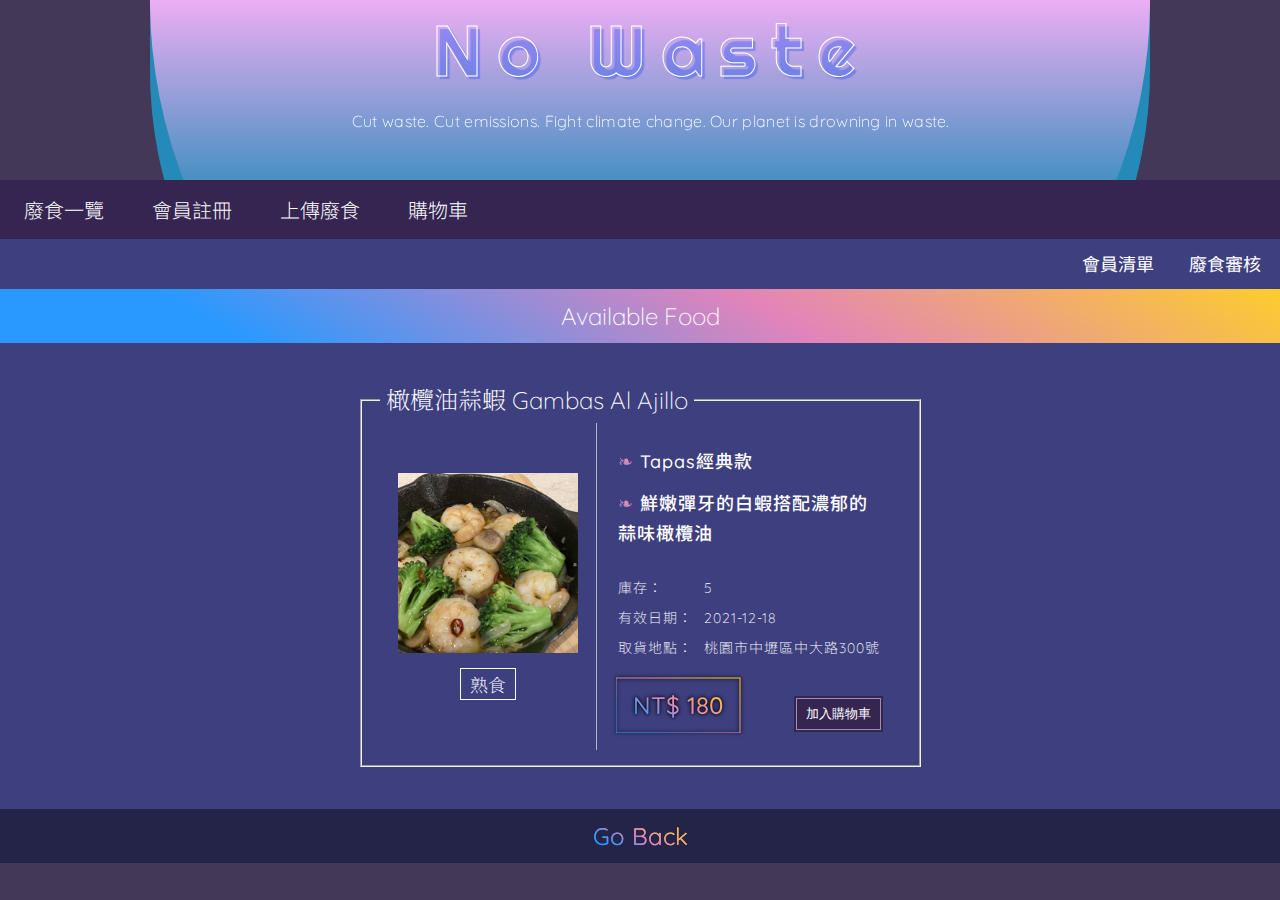
<file: NCU_MIS_SA/index.html>
<!DOCTYPE html>
<html lang="zh">
<head>
    <meta charset="UTF-8">
    <meta http-equiv="X-UA-Compatible" content="IE=edge">
    <meta name="viewport" content="width=device-width, initial-scale=1.0">
    <link rel="preconnect" href="https://fonts.gstatic.com">
    <link rel="stylesheet" href="css/mainStyle.css">
    <link rel="stylesheet" href="css/acceptStyle.css">
    <link href="https://fonts.googleapis.com/css2?family=Noto+Serif+TC:wght@200&family=Noto+Sans+TC:wght@200&family=Big+Shoulders+Display&family=Cormorant+Garamond&family=Roboto+Slab:wght@200;300&family=Righteous&family=Quicksand:wght@300;400;500&display=swap" rel="stylesheet">
    <title>諾威斯特線上訂購平台</title>
</head>
<body>
    <center>
        <div class='wave_bg'>
            <div class='wave -one'></div>
            <div class='wave -two'></div>
            <div class='wave -three'></div>
            <div class='title'>No Waste
                <div class="slogan">
                    Cut waste. Cut emissions. Fight climate change. Our planet is drowning in waste.
                </div></div>
        </div>
        <div class="bar" id="back">
            <ul>
                <li><a href="index.html">廢食一覽</a></li>
                <li><a href="register.html">會員註冊</a></li>
                <li><a href="upload.html">上傳廢食</a></li>
                <li><a href="cart.html">購物車</a></li>
            </ul>
        </div>
        <table cellspacing="0">
            <tr>
                <td id="admin_func">
                    <a href="membership.html">會員清單</a>
                    <a href="accept.html">廢食審核</a>
                </td>
            </tr>
            <tr>
                <td colspan="4" id="Confirm">Available Food</td>
            </tr>
            <tr>
                <td colspan="4" class="content">
                     <center>
                         <div class="temp post">
                             <fieldset class="item000001002" id="index">
                                <legend>橄欖油蒜蝦 Gambas Al Ajillo</legend>
                                 <table cellspacing="0">
                                    <tr>
                                        <td>
                                            <img src="images/allijo.png" alt="">
                                            <div>
                                                <div class="status">熟食</div>
                                            </div>
                                        </td>
                                        <td class="details">
                                            <table cellspacing="0" class="details">
                                                <tr>
                                                    <td class="content" colspan="4">
                                                        <ul>
                                                            <li>Tapas經典款</li>
                                                            <li>鮮嫩彈牙的白蝦搭配濃郁的蒜味橄欖油</li>
                                                        </ul>
                                                    </td>
                                                </tr>
                                                <tr>
                                                    <td>庫存：</td>
                                                    <td>5</td>
                                                </tr>
                                                <tr>
                                                    <td>有效日期：</td>
                                                    <td>2021-12-18</td>
                                                </tr>
                                                <tr>
                                                    <td>取貨地點：</td>
                                                    <td>桃園市中壢區中大路300號</td>
                                                </tr>
                                            </table>
                                            <div class="btn index">
                                                <div class="price index">NT$ 180</div>
                                                <button>加入購物車</button>
                                            </div>
                                        </td>
                                    </tr>
                                 </table>
                             </fieldset>
                         </div>
                     </center>
                </td>
            </tr>
        </tbody>
        <tfoot>
            <tr>
                <td colspan="4" class="special">
                    <div>
                        <a href="#back">Go Back</a>
                    </div>
                    
                </td>
            </tr>
        </tfoot>
        </table>
    </center>
</body>
</html>
</file>
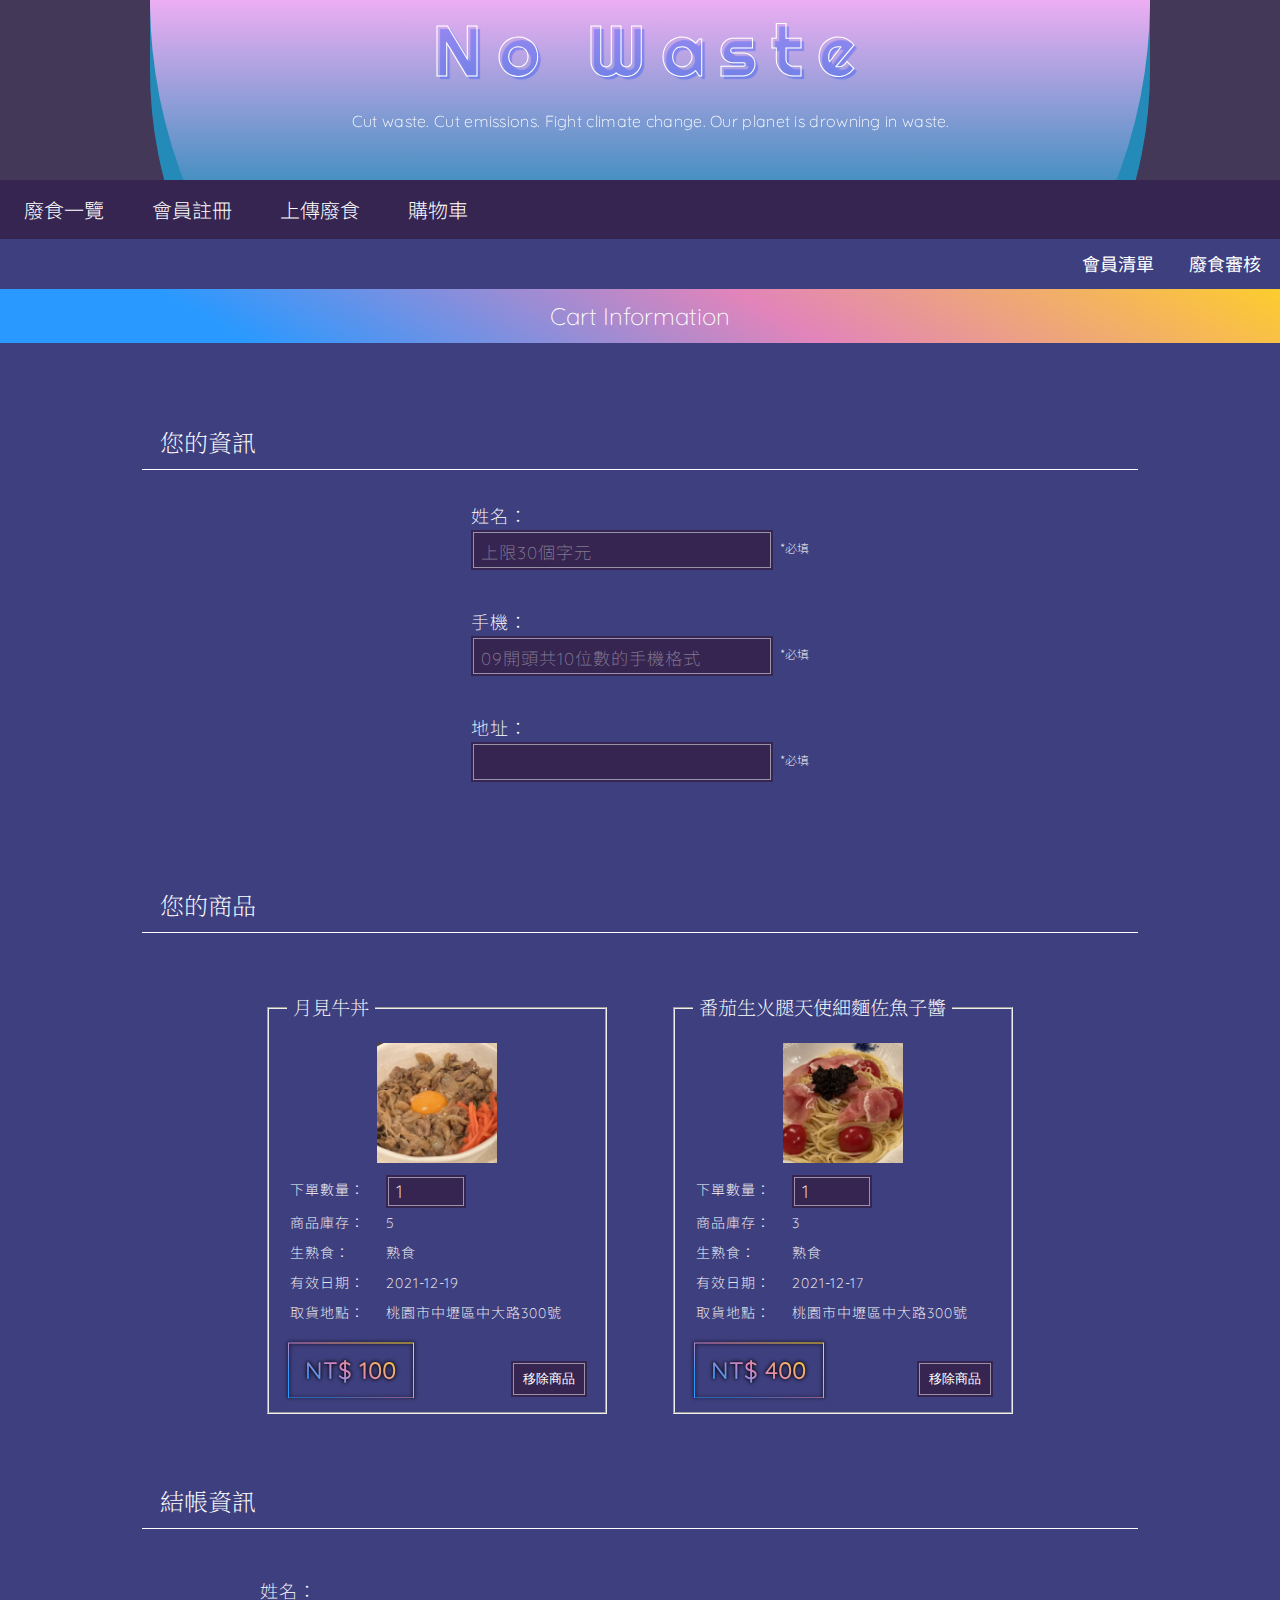
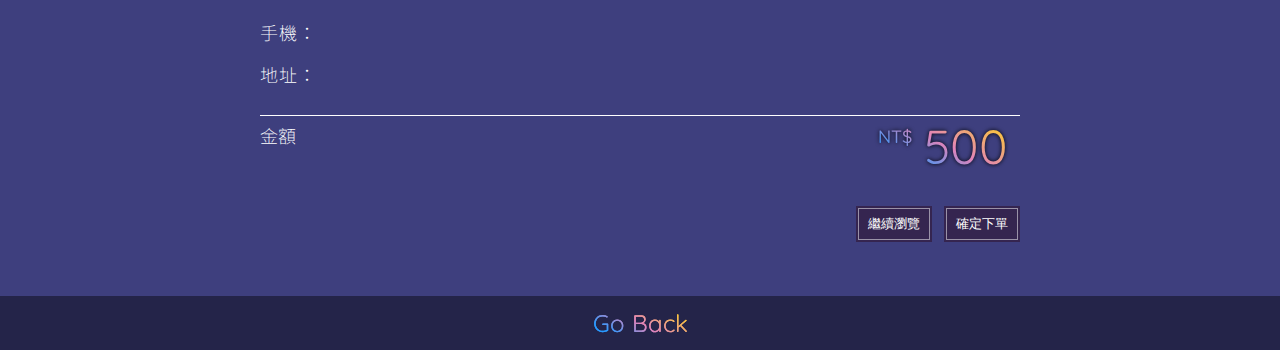
<file: NCU_MIS_SA/cart.html>
<!DOCTYPE html>
<html lang="zh">
<head>
    <meta charset="UTF-8">
    <meta http-equiv="X-UA-Compatible" content="IE=edge">
    <meta name="viewport" content="width=device-width, initial-scale=1.0">
    <link rel="preconnect" href="https://fonts.gstatic.com">
    <link rel="stylesheet" href="css/mainStyle.css">
    <link rel="stylesheet" href="css/acceptStyle.css">
    <link rel="stylesheet" href="css/registerStyle.css">
    <link rel="stylesheet" href="css/cart.css">
    <link href="https://fonts.googleapis.com/css2?family=Noto+Serif+TC:wght@200&family=Noto+Sans+TC:wght@200&family=Big+Shoulders+Display&family=Cormorant+Garamond&family=Roboto+Slab:wght@200;300&family=Righteous&family=Quicksand:wght@300;400;500&display=swap" rel="stylesheet">
    <title>檢視購物車</title>
</head>
<body>
    <center>
        <div class='wave_bg'>
            <div class='wave -one'></div>
            <div class='wave -two'></div>
            <div class='wave -three'></div>
            <div class='title'>No Waste
                <div class="slogan">
                    Cut waste. Cut emissions. Fight climate change. Our planet is drowning in waste.
                </div></div>
        </div>
        <div class="bar" id="back">
            <ul>
                <li><a href="index.html">廢食一覽</a></li>
                <li><a href="register.html">會員註冊</a></li>
                <li><a href="upload.html">上傳廢食</a></li>
                <li><a href="cart.html">購物車</a></li>
            </ul>
        </div>
        <table cellspacing="0">
            <tr>
                <td id="admin_func">
                    <a href="membership.html">會員清單</a>
                    <a href="accept.html">廢食審核</a>
                </td>
            </tr>
            <tr>
                <td colspan="4" id="Confirm">Cart Information</td>
            </tr>
            <tr>
                <td colspan="4" class="content">
                     <center>
                         <div class="temp post">
                            <div class="cart subtitle">您的資訊</div>
                            <div class="conta">
                                <!-- onsubmit="alert('已送出');return false;"-->
                                <form onsubmit="alert('已送出');return false;" accept-charset="utf-8" autocomplete="off" >
                                    
                                    <label for="name">姓名：</label><br>
                                    <input type="text" name="name" id="name" pattern=".{1,30}"
                                    placeholder="上限30個字元" required oninput="displayNow()" />
                                    <span class="validity"></span><br>
                                    
                                    <label for="phone">手機：</label><br>
                                    <input type="tel" name="phone" id="phone" pattern="09\d{8}" 
                                    placeholder="09開頭共10位數的手機格式" inputmode="numeric" required 
                                    oninput="displayNow()"/>
                                    <span class="validity"></span><br>
                                    
                                    <label for="address">地址：</label><br>
                                    <input type="text" name="address" id="address" required 
                                    oninput="displayNow()"/>
                                    <span class="validity"></span><br><br>
                                </form>
                            </div>
                            <div class="cart subtitle">您的商品</div>
                            <div class="product">
                                <div class="list">
                                    <fieldset class="item000001001" id="index">
                                        <legend>月見牛丼</legend>
                                        <table cellspacing="0">
                                            <tr>
                                                <img src="images/gyuudon.png" alt="">
                                            </tr>
                                            <tr>
                                                <td class="details">
                                                    <table cellspacing="0" class="details">
                                                        <tr>
                                                            <td>下單數量：</td>
                                                            <td>
                                                                <input type="number" name="quantity" 
                                                                id="quantity" value="1" min="1"
                                                                step="1" oninput="displayNow()" required />
                                                            </td>
                                                        </tr>
                                                        <tr>
                                                            <td>商品庫存：</td>
                                                            <td>5</td>
                                                        </tr>
                                                        <tr>
                                                            <td>生熟食：</td>
                                                            <td>熟食</td>
                                                        </tr>
                                                        <tr>
                                                            <td>有效日期：</td>
                                                            <td>2021-12-19</td>
                                                        </tr>
                                                        <tr>
                                                            <td>取貨地點：</td>
                                                            <td>桃園市中壢區中大路300號</td>
                                                        </tr>
                                                    </table>
                                                    <div class="btn index">
                                                        <div class="price index">NT$ 100</div>
                                                        <button>移除商品</button>
                                                    </div>
                                                </td>
                                            </tr>
                                        </table>
                                    </fieldset>
                                    
                                    <fieldset class="item000001003" id="index">
                                        <legend>番茄生火腿天使細麵佐魚子醬</legend>
                                        <table cellspacing="0">
                                            <tr>
                                                <img src="images/pasta.png" alt="">
                                            </tr>
                                            <tr>
                                                <td class="details">
                                                    <table cellspacing="0" class="details">
                                                        <tr>
                                                            <td>下單數量：</td>
                                                            <td>
                                                                <input type="number" name="quantity" 
                                                                id="quantity" value="1" min="1"
                                                                step="1" oninput="displayNow()" required />
                                                            </td>
                                                        </tr>
                                                        <tr>
                                                            <td>商品庫存：</td>
                                                            <td>3</td>
                                                        </tr>
                                                        <tr>
                                                            <td>生熟食：</td>
                                                            <td>熟食</td>
                                                        </tr>
                                                        <tr>
                                                            <td>有效日期：</td>
                                                            <td>2021-12-17</td>
                                                        </tr>
                                                        <tr>
                                                            <td>取貨地點：</td>
                                                            <td>桃園市中壢區中大路300號</td>
                                                        </tr>
                                                    </table>
                                                    <div class="btn index">
                                                        <div class="price index">NT$ 400</div>
                                                        <button>移除商品</button>
                                                    </div>
                                                </td>
                                            </tr>
                                        </table>
                                    </fieldset>
                                </div>
                            </div>
                            <div class="cart subtitle">結帳資訊</div>
                            <div class="order">
                                <table cellspacing="0">
                                    <tr>
                                        <td>姓名：</td>
                                        <td id="order_name"></td>
                                    </tr>
                                    <tr>
                                        <td>手機：</td>
                                        <td id="order_phone"></td>
                                    </tr>
                                    <tr>
                                        <td>地址：</td>
                                        <td id="order_address"></td>
                                    </tr>
                                </table>
                                <div class="money">
                                    <div>金額</div>
                                    <div class="NTD">
                                        <div>NT$</div>
                                        <div id="order_pay"></div>
                                    </div>
                                </div>
                                <div class="comfirm">
                                    <button>繼續瀏覽</button>
                                    <button>確定下單</button>
                                </div>
                            </div>
                         </div>
                     </center>
                </td>
            </tr>
        </tbody>
        <tfoot>
            <tr>
                <td colspan="4" class="special">
                    <div>
                        <a href="#back">Go Back</a>
                    </div>
                    
                </td>
            </tr>
        </tfoot>
        </table>
    </center>
    <script src="js/cart_status.js"></script>
    <script type="text/javascript">
        displayNow();
    </script>
</body>
</html>
</file>
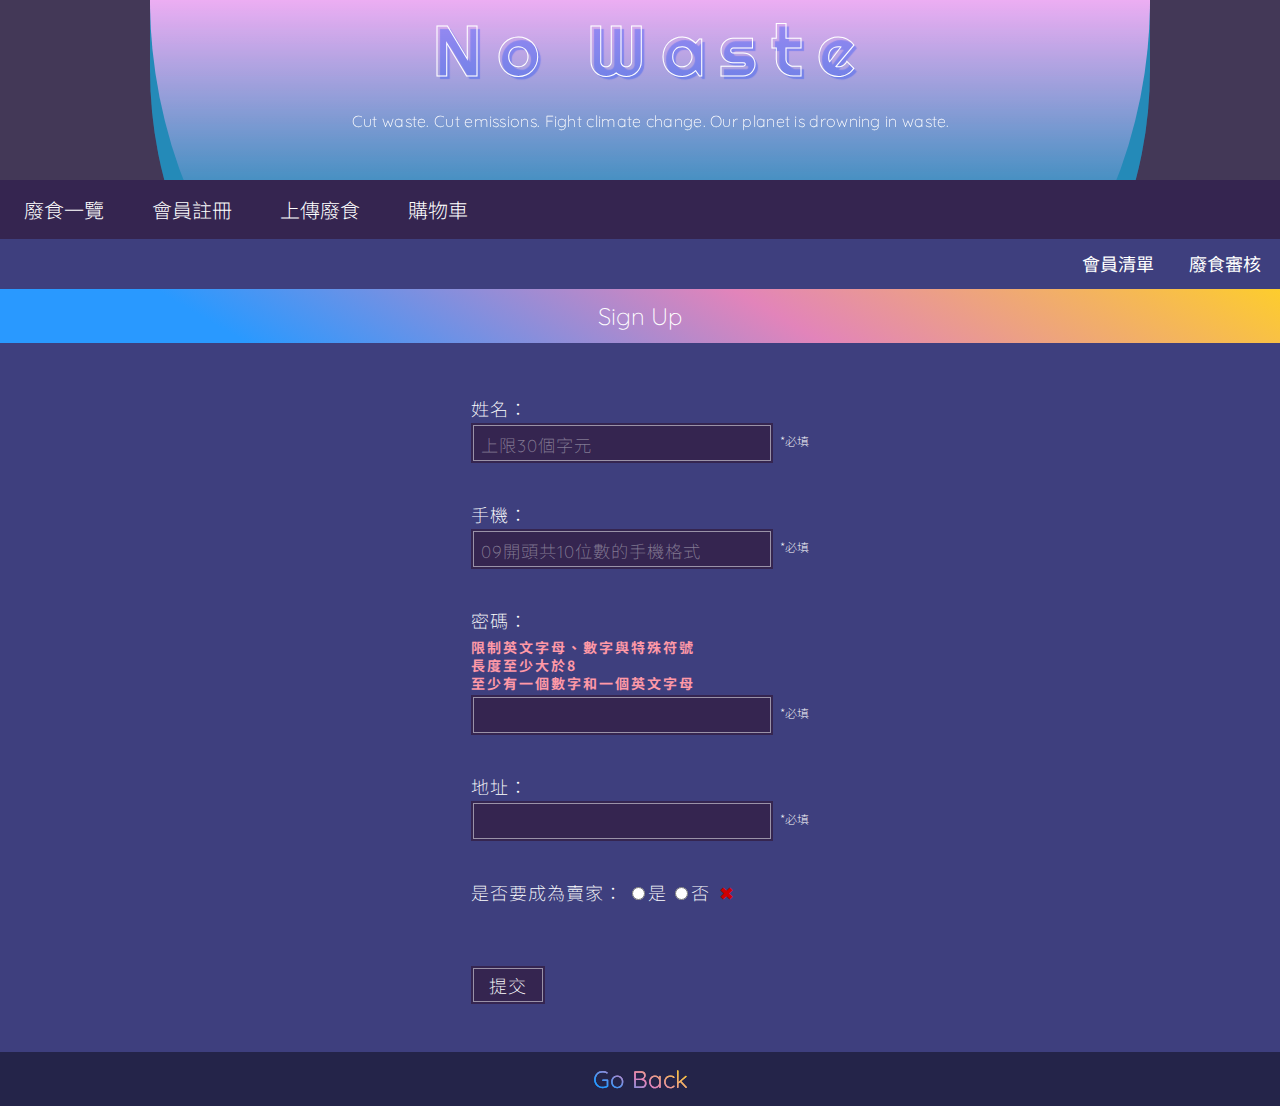
<file: NCU_MIS_SA/register.html>
<!DOCTYPE html>
<html lang="zh">
<head>
    <meta charset="UTF-8">
    <meta http-equiv="X-UA-Compatible" content="IE=edge">
    <meta name="viewport" content="width=device-width, initial-scale=1.0">
    <link rel="preconnect" href="https://fonts.gstatic.com">
    <link rel="stylesheet" href="css/mainStyle.css">
    <link rel="stylesheet" href="css/registerStyle.css">
    <link href="https://fonts.googleapis.com/css2?family=Noto+Serif+TC:wght@200&family=Noto+Sans+TC:wght@200&family=Big+Shoulders+Display&family=Cormorant+Garamond&family=Roboto+Slab:wght@200;300&family=Righteous&family=Quicksand:wght@300;400;500&display=swap" rel="stylesheet">
    <title>會員註冊</title>
</head>
<body>
    <center>
        <div class='wave_bg'>
            <div class='wave -one'></div>
            <div class='wave -two'></div>
            <div class='wave -three'></div>
            <div class='title'>No Waste
                <div class="slogan">
                    Cut waste. Cut emissions. Fight climate change. Our planet is drowning in waste.
                </div></div>
        </div>
        <div class="bar" id="back">
            <ul>
                <li><a href="index.html">廢食一覽</a></li>
                <li><a href="register.html">會員註冊</a></li>
                <li><a href="upload.html">上傳廢食</a></li>
                <li><a href="cart.html">購物車</a></li>
            </ul>
        </div>
        <table cellspacing="0">
            <tr>
                <td id="admin_func">
                    <a href="membership.html">會員清單</a>
                    <a href="accept.html">廢食審核</a>
                </td>
            </tr>
            <tr>
                <td colspan="4" id="Sign">Sign Up</td>
            </tr>
            <tr>
                <td colspan="4" class="content sign up">
                    <center>
                    <div class="conta">
                        <!-- onsubmit="alert('已送出');return false;"-->
                        <form onsubmit="alert('已送出');return false;" accept-charset="utf-8" autocomplete="off" >
                            <font id="subtitle">會員註冊</font><br>
                            <label for="name">姓名：</label><br>
                            <input type="text" name="name" id="name" pattern=".{1,30}"
                            placeholder="上限30個字元" required />
                            <span class="validity"></span><br>
                            
                            <label for="phone">手機：</label><br>
                            <input type="tel" name="phone" id="phone" pattern="09\d{8}" 
                            placeholder="09開頭共10位數的手機格式" inputmode="numeric" required />
                            <span class="validity"></span><br>
                            
                            <label for="password">密碼：</label><br>
                            <div id="warning">
                            限制英文字母、數字與特殊符號<br>
                            長度至少大於8<br>
                            至少有一個數字和一個英文字母<br>				
                            </div>
                            <input type="password" name="password" id="password" required
                            pattern="(?=.*\d)(?=.*[a-zA-Z]).{8,}" />
                            <span class="validity"></span><br>
                            
                            <label for="address">地址：</label><br>
                            <input type="text" name="address" id="address" required />
                            <span class="validity"></span><br>

                            <label for="">是否要成為賣家：</label>
                            <input type="radio" name="seller" value="yes" required />是
                            <input type="radio" name="seller" value="no" required />否
                            <span class="check"></span><br><br>
                            <input type="submit" value="提交" /><br>
                        </form>
                    </div>
                    </center>
                </td>
            </tr>
            <tfoot>
                <tr>
                    <td colspan="4" class="special">
                        <div>
                            <a href="#back">Go Back</a>
                        </div>
                        
                    </td>
                </tr>
            </tfoot>
        </table>
    </center>
    <script type="text/javascript">
        $(document).ready(function() {
            // 處理表單點擊事件
            var $form = $('#submit');
            $form.click(function() {
                submit();
            });

            function submit() {
                var name = $('#name').val();
                var phone = $('#phone').val();
                var password = $('#password').val();

                var phone_rule = /^(09)[0-9]{8}$/;
                var password_rule = /^(?=.*[A-Za-z])(?=.*\d)[A-Za-z\d]{8,}$/;

                if(!phone_rule.test(phone)) {
                    alert("手機格式不符，需09開頭共10位數的手機格式！");
                }
                else if(!password_rule.test(password)) {
                    alert("密碼格式不符，長度至少8，且至少包含一個數字和英文字母！");
                }
                else {
                    // 將資料組成JSON格式
                    var data_object = {
                        "name": name,
                        "phone": phone,
                        "password": password
                    };

                    // 將JSON格式轉換成字串
                    var data_string = JSON.stringify(data_object);

                    // 發出POST的AJAX請求
                    $.ajax({
                            type: "POST",
                            url: "api/member.do",
                            data: data_string,
                            crossDomain: true,
                            cache: false,
                            dataType: 'json',
                            timeout: 5000,
                            success: function (response) {
                                $('#flashMessage').html(response.message);
                                $('#flashMessage').show();
                                if(response.status == 200){
                                    updateSQLTable(response.response);
                                }
                            },
                            error: function () {
                                alert("無法連線到伺服器！");
                            }
                    });
                }
            }

            function updateSQLTable(data) {
                $("#sql_log > tbody").empty();
                var time = (data.time / 1000000).toFixed(2);
                var table_html = "";

                table_html += '<tr>';
                table_html += '<td>' + '1' + '</td>';
                table_html += '<td>' + data.sql + '</td>';
                table_html += '<td style="text-align: right">' + '0' + '</td>';
                table_html += '<td style="text-align: right">' + data.row + '</td>';
                table_html += '<td style="text-align: right">' + data.row + '</td>';
                table_html += '<td style="text-align: right">' + time + '</td>';
                table_html += '</tr>';
                $("#sql_log > tbody").append(table_html);
                $("#sql_summary").html("(default) " + data.row + " queries took " + time + " ms");
            }
        });
    </script>
</body>
</html>
</file>
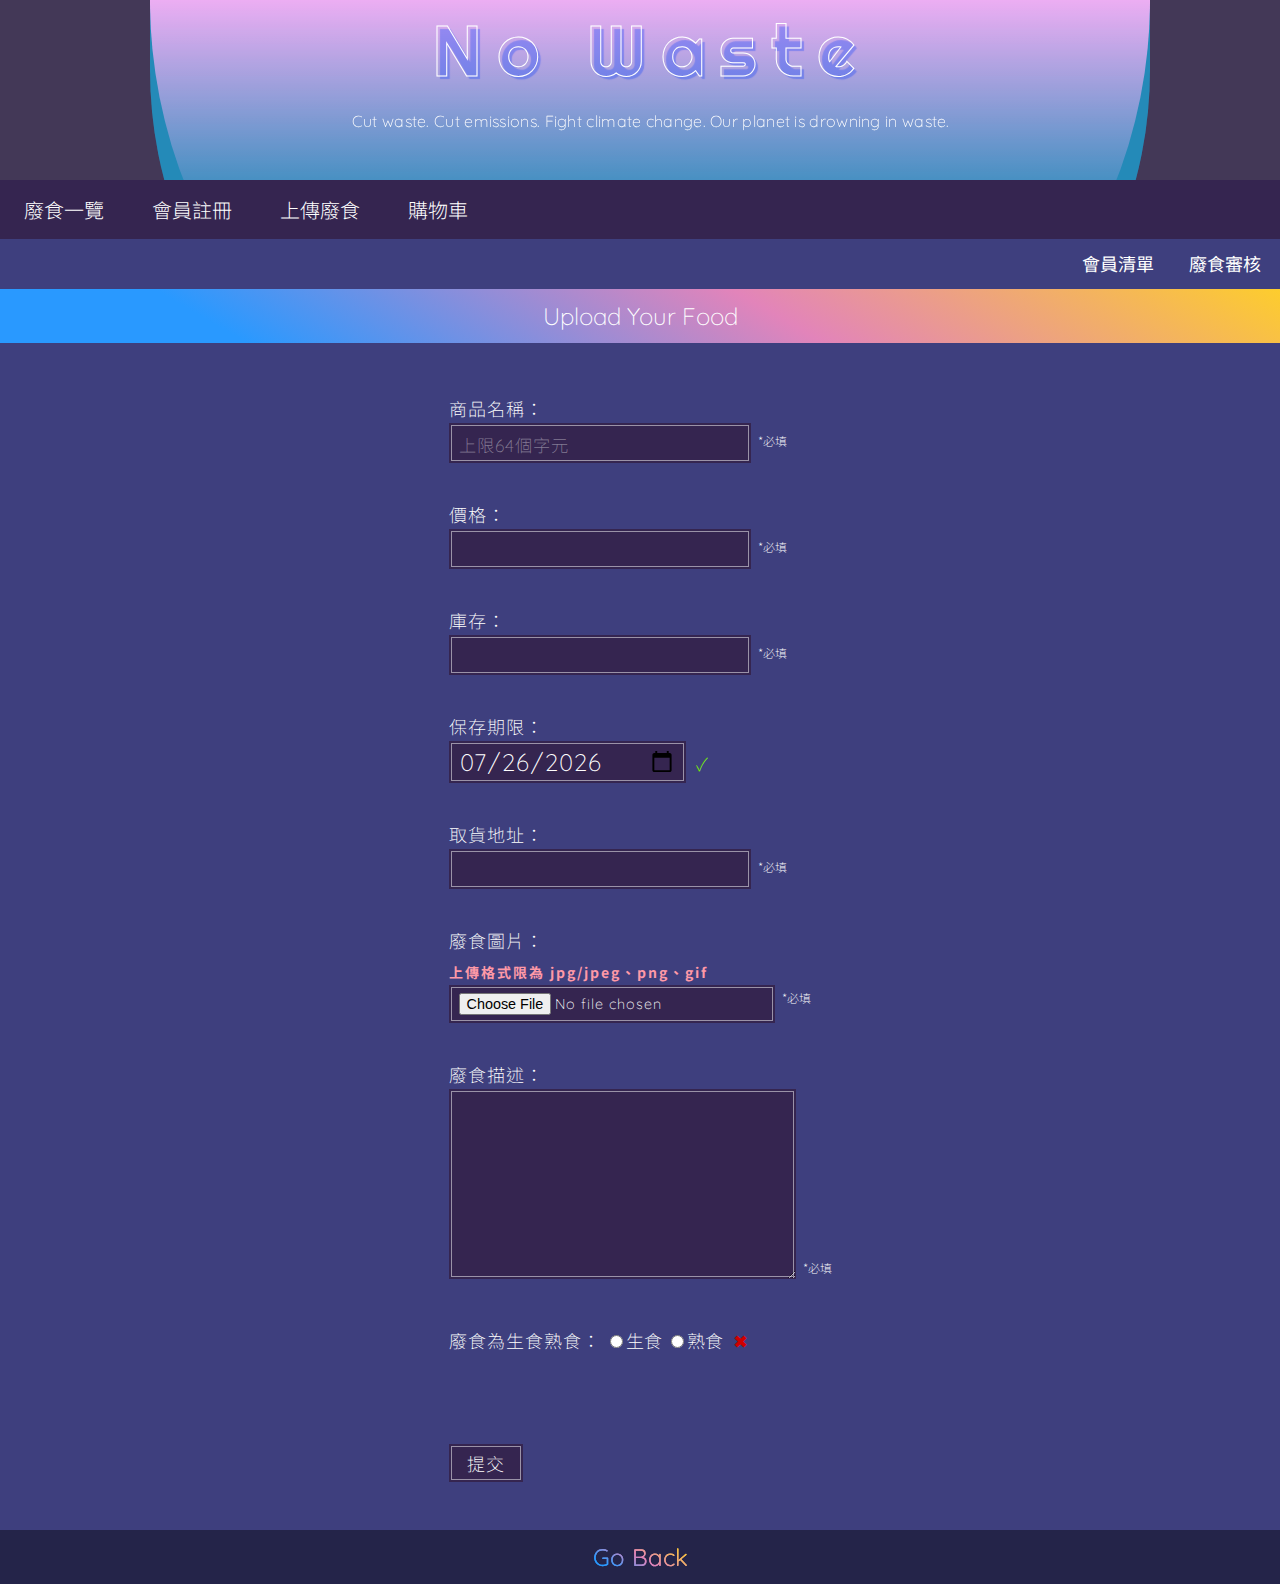
<file: NCU_MIS_SA/upload.html>
<!DOCTYPE html>
<html lang="zh">
<head>
    <meta charset="UTF-8">
    <meta http-equiv="X-UA-Compatible" content="IE=edge">
    <meta name="viewport" content="width=device-width, initial-scale=1.0">
    <link rel="preconnect" href="https://fonts.gstatic.com">
    <link rel="stylesheet" href="css/mainStyle.css">
    <link rel="stylesheet" href="css/registerStyle.css">
    <link href="https://fonts.googleapis.com/css2?family=Noto+Serif+TC:wght@200&family=Noto+Sans+TC:wght@200&family=Big+Shoulders+Display&family=Cormorant+Garamond&family=Roboto+Slab:wght@200;300&family=Righteous&family=Quicksand:wght@300;400;500&display=swap" rel="stylesheet">
    <title>廢食上傳</title>
</head>
<body>
    <center>
        <div class='wave_bg'>
            <div class='wave -one'></div>
            <div class='wave -two'></div>
            <div class='wave -three'></div>
            <div class='title'>No Waste
                <div class="slogan">
                    Cut waste. Cut emissions. Fight climate change. Our planet is drowning in waste.
                </div></div>
        </div>
        <div class="bar" id="back">
            <ul>
                <li><a href="index.html">廢食一覽</a></li>
                <li><a href="register.html">會員註冊</a></li>
                <li><a href="upload.html">上傳廢食</a></li>
                <li><a href="cart.html">購物車</a></li>
            </ul>
        </div>
        <table cellspacing="0">
            <tr>
                <td id="admin_func">
                    <a href="membership.html">會員清單</a>
                    <a href="accept.html">廢食審核</a>
                </td>
            </tr>
            <tr>
                <td colspan="4" id="Sign">Upload Your Food</td>
            </tr>
            <tr>
                <td colspan="4" class="content">
                    <center>
                    <div class="conta">
                        <!-- onsubmit="alert('已送出');return false;"-->
                        <form onsubmit="alert('已送出');return false;" accept-charset="utf-8" autocomplete="off" >
                            <font id="subtitle">廢食上傳</font><br>
                            <label for="name">商品名稱：</label><br>
                            <input type="text" name="name" id="name" pattern=".{1,64}"
                            placeholder="上限64個字元" required />
                            <span class="validity"></span><br>
                            
                            <label for="price">價格：</label><br>
                            <input type="number" name="price" id="price" min="0" step="1" required />
                            <span class="validity"></span><br>
                            
                            <label for="stock">庫存：</label><br>
                            <input type="number" name="stock" id="stock" min="1" step="1" required />
                            <span class="validity"></span><br>

                            <label for="exp">保存期限：</label><br>
                            <input type="date" name="exp" id="exp" required oninput="displayNow()" />
                            <span class="validity"></span><br>

                            <label for="address">取貨地址：</label><br>
                            <input type="text" name="address" id="address" required />
                            <span class="validity"></span><br>

                            <label for="exp">廢食圖片：</label><br>
                            <div class="upload_choose">
                                <span id="warning" class="upload_drag_area">上傳格式限為 jpg/jpeg、png、gif</span>
                                <br>
                                <input id="fileImage" type="file" size="30" accept="image/jpeg,image/png,image/gif" required />
                                <span class="validity"></span><br>
                            </div>

                            <label for="description">廢食描述：</label><br>
                            <textarea name="description" id="description"
                            cols="24" rows="6" maxlength="200" required></textarea>
                            <span class="validity"></span><br>

                            <label for="">廢食為生食熟食：</label>
                            <input type="radio" name="raw" value="yes" required />生食
                            <input type="radio" name="raw" value="no" required />熟食
                            <span class="check"></span><br>

                            <br><br><input type="submit" value="提交" /><br>
                        </form>
                    </div>
                    </center>
                </td>
            </tr>
            <tfoot>
                <tr>
                    <td colspan="4" class="special">
                        <div>
                            <a href="#back">Go Back</a>
                        </div>
                        
                    </td>
                </tr>
            </tfoot>
        </table>
    </center>
    <script type="text/javascript">
        // 在input:date裡加上限制今天以後的日期
        var date = new Date();
        var year = date.getFullYear();
        var month = ('0'+ (date.getMonth() + 1)).slice(-2);
        var day = ('0' + date.getDate()).slice(-2);
        var time = year +'-'+ month +'-'+ day;
        document.getElementById('exp').value = time;
        // 限制日期（加上min）
        document.getElementById('exp').setAttribute('min', time);

        // 更新今日日期（如果換日了）
        function displayNow() {
            var date = new Date();
            var year = date.getFullYear();
            var month = ('0'+ (date.getMonth() + 1)).slice(-2);
            var day = ('0' + date.getDate()).slice(-2);
            var time = year +'-'+ month +'-'+ day;
            // 限制日期（加上min）
            document.getElementById('exp').setAttribute('min', time);
        }
    </script>
</body>
</html>
</file>
<file: NCU_MIS_SA/css/mainStyle.css>
html, body {
    height: 100%;
    scroll-behavior: smooth;
}
  
body {
   margin: 0;
   justify-content: center;
   align-items: center;
   background: rgb(67, 56, 87);
   color: #FFF;
}

:root {
   --main-color-font: linear-gradient(30deg, rgba(41,153,255,1) 18%, rgba(226,132,186,1) 50%, rgba(253,205,45,1) 90%);
   --gradient-bg: linear-gradient(30deg, rgba(41,153,255,1) 18%, rgba(226,132,186,1) 60%, rgba(253,205,45,1) 100%);
   --dark-purple: rgb(53, 37, 80);
   --outline: 1px solid rgba(255,255,255,0.5);
   --content-ch-font-family: Noto Sans TC, 微軟正黑體;
   --content-eng-font-family: 'Quicksand',Noto Sans TC;
   --border: 1px solid #FFF;
}

::selection{
   background: #00000096;
   color: rgb(41, 194, 255);
}

.wave_bg {
   height: 180px;
   width: 1200px;
   background: lighten(#f0f4c3, 10%);
   position: relative;
   overflow: hidden;
   transform: translate3d(0, 0, 0);
   text-align: center;
}

.wave_bg::after {
   content: '';
   display: block;
   left: 0;
   top: 0;
   background: linear-gradient(to bottom, #ffb1f8 48%, #ddeeff00 72%, #FFF 100%);
   z-index: 11;
   transform: translate3d(0, 0, 0);
   height: 1000px;
   width: 1000px;
   margin-top: -500px;
   border-radius: 50%;
   margin-left: 110px;
}

.wave {
   opacity: .4;
   position: absolute;
   top: -100px;
   left: 0;
   background: #0af;
   width: 1000px;
   height: 1000px;
   margin-left: 110px;
   margin-top: -400px;
   transform-origin: 50% 48%;
   border-radius: 43%;
   animation: drift 3000ms infinite linear;
}
  
.wave.-three {
 animation: drift 6000ms infinite linear;
}
  
.wave.-two {
  animation: drift 8000ms infinite linear;
  opacity: .1;
  background: yellow;
}

.title {
    position: absolute;
    left: 0;
    top: 0;
    width: 100%;
    z-index: 1;
    line-height: 100px;
    text-align: center;
    transform: translate3d(0, 0, 0);
    color: transparent;
    -webkit-text-stroke: 1px #FFF;
    font-family: 'Righteous', cursive;
    letter-spacing: .2em;
    font-size: 72px;
    text-indent: .3em;
    text-shadow: 3px 3px 1px rgba(0, 60, 255, 0.3);
    white-space:initial;
    word-break: break-all;
}
  
.slogan {
    font-family: var(--content-eng-font-family);
    font-weight: 200;
    font-size: 16px;
    letter-spacing: 0.3px;
    line-height: 42px;
    -webkit-text-stroke: 0px;
    color: #FFF;
    text-shadow: none;
}

@keyframes drift {
    from { transform: rotate(0deg); }
    from { transform: rotate(360deg); }
}

.bar {
    background: var(--dark-purple);
}

div ul {
   list-style-type: none;
   margin: 0;
   padding: 0;
   overflow: hidden;
}

div li {
   font-size: 20px;
   float: left;
   font-weight: 500;
}

div li a {
   display: inline-block;
   color: #FFF;
   text-align: center;
   padding: 15px 24px;
   text-decoration: none;
   font-family: 'Big Shoulders Display', var(--content-eng-font-family);
   font-weight: 300;
   transition: all 0.3s ease-in-out;
   outline: 1px transparent solid;
   outline-offset: -4px;
}

div li a:hover {
   background: rgba(255, 155, 247, 0.6);
   outline-color: var(--outline);
}

table {
    width: 100%;
    color: #FFF;
    background: rgb(62, 63, 126);
    text-align: center;
}
 
table img {
    max-width: 180px;
}
 
thead td, td[colspan="4"], .seller.list {
    font-family: var(--content-eng-font-family);
    font-weight: 200;
    font-size: 24px;
    padding: 12px 6px;
}
 
thead td, .content {
    text-align: left;
    padding: 12px 12px;
}

tbody td[colspan="4"]:not(.content), .seller.list {
    background: var(--gradient-bg);
    z-index: 20;  
}
 
td {
    border-left: 1px rgba(255, 255, 255, 0.6) solid;
}
  
tbody td, p, form {
    font-family: var(--content-eng-font-family);
    font-size: 18px;
    line-height: 30px;
}
 
table td:first-child {
    border-left:none;
    max-width:180px;
    vertical-align: middle;
}

p {
    padding: 30px 0px;
}

.special {
    background: rgba(0, 0, 0, 0.42);
    padding: 12px;
    font-weight: bold;
}

.special div, .special a{
    background: var(--main-color-font);
    background-clip:text;
    -webkit-background-clip:text;
    color: transparent;
    display: inline-block;
}

.special a {
     font-weight: 400;
     transition: all 0.2s ease-in-out;
     text-decoration: none;
}

.special a:hover {
     filter: drop-shadow(0px 0px 2px #FFF);
}

#admin_func {
    text-align: right;
    height: 48px;
}

#admin_func a {
    text-decoration: none;
    color: #FFF;
    font-family: var(--content-ch-font-family);
    padding: 6px 12px;
    margin-right: 6px;
    transition: 0.2s ease-in-out;
}

#admin_func a:hover {
    background: rgba(0, 0, 0, 0.42);
}

@media only screen and (max-width: 1200px) {
    body {
        position: relative;
        top: -90px;
    }
    .wave_bg {
        transform-origin:bottom;
        transform: scale(0.5);
        left: -400px;
    }
    .slogan {
        font-size: 18px;
        letter-spacing: 0px;
        position: relative;
        left: 12px;
    }
    .title {
        -webkit-text-stroke-width: 0.6px;
    }
}

@media only screen and (max-width:960px) {
    table img {
        max-width:120px;
        outline: 2px rgba(255, 255, 255, 0.3) solid;
        outline-offset: -6px;
        border: 3px rgba(53, 37, 80, 0.3) solid;
    }
}

@media only screen and (max-width:520px) {
    .wave_bg, table td:nth-child(3) {
        display: none;
   }
    body {
        position: relative;
        top: 0px;
    }
    table td:not(td[colspan="4"],thead td) {
        padding: 30px 0px;
    }
    body {
        background: var(--dark-purple);
    }
    table img{
        max-width: 90px;
    }#admin_func {
        padding: 6px 0px;
    }
}
</file>
<file: NCU_MIS_SA/css/acceptStyle.css>
.temp.post {
    display: flex;
    flex-wrap: wrap;
    flex-direction: row;
    justify-content: space-evenly;
    align-items: center;
    align-content: space-around;
}
 
fieldset {
    display: inline-block;
    margin: 30px;
    max-width: 560px;
}
 
fieldset table td:not(.details td) {
    padding: 18px;
}
 
legend {
    font-family: 'Quicksand', Noto Serif TC;
    padding: 0px 6px;
    max-width: 42ch;
    text-align: justify;
}
 
fieldset div.status {
    font-size: 18px;
    font-family: Noto Serif TC;
    border: 1px solid #FFF;
    display: inline-block;
    margin-top: 6px;
    padding: 0px 9px;
}
 
fieldset img {
    max-width: 180px;
}

fieldset table {
    background: none;
}
 
.details td {
    border: none;
    text-align: left;
    padding: 9px 3px;
    font-size: 16px;
}
 
.price {
    font-size: 24px;
    border: 1px solid #FFF;
    display: inline-block;
    padding: 6px;
    text-align: center;
}
 
fieldset button, .comfirm button {
    background: var(--dark-purple);
    border:none;
    padding: 9px 12px;
    color: #FFF;
    outline: var(--outline);
    outline-offset: -3px;
    margin-top: 18px;
    margin-left: 6px;
    cursor: pointer;
}

#sql_log thead th {
    background: #242549;;
    font-weight: unset;
    padding: 9px 12px;
    font-size: 14px;
    letter-spacing: 3px;
    z-index: 10;
    text-shadow: 0px 0px 3px #000;
}

caption#sql_summary {
    padding: 6px 0px;
}

table#sql_log td {
    padding: 12px 6px;
}

table#sql_log tr:last-of-type td {
    border-bottom: var(--outline);
}

table#sql_log thead th {
    padding: 6px 3px;
    line-height: initial;
    letter-spacing: 0px;
}

input:disabled {
    color: rgba(255, 255, 255, 0.6) !important;
    opacity: 0.6;
}

#flashMessage {
    padding: 60px 0px;
    letter-spacing: 3px;
    font-weight: unset;
}

#flashMessage b {
    background: var(--main-color-font);
    background-clip: text;
    -webkit-background-clip: text;
    color: transparent;
    font-weight: 900;
    margin: 0px 3px;
    font-size: 120%;
    filter: drop-shadow(0px 0px 2px #000);
}


/*  index page  */

.content li {
    list-style-type: none;
    margin: 6px 0px;
    font-family: var(--content-eng-font-family),var(--content-ch-font-family);
    font-size: 18px;
    letter-spacing: 1px;
}

.content li:not(.special):before {
    content: '❧';
    margin-right: 6px;
    background: var(--main-color-font);
    background-clip:text;
    -webkit-background-clip:text;
    color: transparent;
}

.btn.index {
    display: flex;
    flex-wrap: wrap;
    flex-direction: row;
    justify-content: space-between;
    align-items: flex-end;
    margin-top: 9px;
}

.price.index {
    margin: 6px 9px;
    margin-top: 12px;
    padding-left: 9px;
    position: relative;
    top: 0;
    border: none;
    background: var(--main-color-font);
    background-clip:text;
    -webkit-background-clip:text;
    color: transparent;
    z-index: 12;
    font-weight: 500;
    filter: drop-shadow(0px 0px 2px #000)
            drop-shadow(0px 0px 1px rgba(0, 0, 0, 0.42));
    transition: 0.2s ease-in-out;
}

.price.index:hover {
    filter: drop-shadow(0px 0px 2px rgba(255, 255, 255, 0.6));
}

.price.index::before {
    content: "";
    background: var(--main-color-font);
    position: absolute;
    top: -7px;
    left: -8px;
    width: calc(100% + 2px + 18px);
    height: calc(100% + 2px + 12px);
    z-index: -2;
    clip-path: polygon(0% 0%, 0% 100%, 1px 100%, 1px 1px, calc(100% - 1px) 1px,
    calc(100% - 1px) calc(100% - 1px), 1px calc(100% - 1px),
    1px 100%, 100% 100%, 100% 0%);
}

td.details ul {
    margin-bottom: 18px;
}

td.details td:not(tr:first-of-type) {
    font-size: 14px;
    padding: 0px 3px;
    letter-spacing: 1px;
}

.details tr:nth-of-type(n+1) td:first-of-type {
    min-width: 10ch;
    vertical-align: top;
}

@media only screen and (max-width:720px) {
    table#sql_log td:nth-of-type(3) {
        display: table-cell;
    }
    table#sql_log td:nth-of-type(2) {
        width: 32ch;
        word-break: break-word;
    }
}

@media only screen and (max-width:520px) {
    fieldset img {
        max-width: 90px;
    }
    fieldset td table td:first-child:not(.content) {
        display: none;
    }
    .content li:not(.special):before {
        content: none;
    }
    legend {
        font-size: 72%;
    }
    .content li {
        font-size: 16px;
    }
    fieldset {
        margin: 24px 6px;
        padding-bottom: 0px;
        padding-left: 9px;
        padding-right: 9px;
    }
    fieldset td:first-of-type {
        padding-left: 6px !important;
        padding-right: 12px !important;
    }
    td.details {
        padding-right: 12px !important;
    }
    .btn.index {
        flex-direction: column;
    }
    button:not(.btn.index button) {
        margin-bottom: 12px;
    }
}
</file>
<file: NCU_MIS_SA/css/registerStyle.css>
:root {
    --dark-purple: rgb(53, 37, 80);
    --outline: 1px solid rgba(255,255,255,0.5);
    --content-ch-font-family: Noto Sans TC, 微軟正黑體;
    --content-eng-font-family: 'Quicksand',Noto Sans TC;
}

form {
    display: inline-block;
    text-align: left;
    font-family: var(--content-ch-font-family);
    font-weight: 200;
    position: relative;
}

#subtitle {
    font-size: 36px;
    color: transparent;
    background: none;
    font-family: var(--content-ch-font-family);
    font-weight: 900 !important;
    filter: drop-shadow(1px 1px 1px #333);
    text-shadow: none;
}
 
input, textarea#description {
    margin-bottom: 36px;
    font-family: var(--content-eng-font-family);
    font-weight: 200;
    letter-spacing: 1px;
}
 
input:not(input[type="radio"]), textarea#description {
    background: var(--dark-purple);
    border:none;
    padding: 5px 10px;
    color: #FFF;
    outline: var(--outline);
    outline-offset: -3px;
    font-size: 24px;
}
 
input[type="submit"] {
    padding: 6px 18px !important;
    font-size: 18px !important;
    cursor: pointer;
    font-weight: 200;
}
 
#warning {
    font-size: 14px;
    color: rgb(255, 153, 167);
    line-height: 18px;
    font-family: var(--content-ch-font-family);
    font-weight: bold;
    letter-spacing: 2px;
    padding: 3px 0px;
}
 
::placeholder {
    color: #FFF6;
    font-size: 72%;
    font-weight: 200;
}
 
:required+span.validity:after {
    position: relative;
    content: '*必填';
    bottom: 6px;
    font-size: 12px;
    padding-left: 3px;
    font-family: var(--content-ch-font-family);
}
 
:required+span.check:after {
    position: relative;
    content: '✖';
    font-size: 18px;
    padding-left: 6px;
    color: #cf0000;
}
 
:required:valid+span:after {
    position: relative;
    content: '✓';
    bottom: 0px;
    font-size: 18px;
    padding-left: 6px;
    color: lawngreen;
}

label {
    letter-spacing: 1px;
}



/*  Upload Page  */

input:is(#fileImage) {
    font-size: 80%;
    padding: 8px 10px;
}

textarea:required+span.validity:after {
    position: relative;
    content: '*必填';
    bottom: 42px;
    font-size: 12px;
    padding-left: 3px;
    font-family: var(--content-ch-font-family);
}
 
textarea:required:valid+span:after {
    position: relative;
    content: '✓';
    bottom: 42px;
    font-size: 18px;
    padding-left: 7px;
    color: lawngreen;
}
</file>
<file: NCU_MIS_SA/css/cart.css>
.temp.post {
    flex-direction: column !important;
    margin-top: 30px;
}

.cart.subtitle {
    border-bottom: var(--border);
    width: 60rem;
    padding: 12px 18px;
    margin: 30px 0px;
    font-size: 1.5rem;
    text-align: left;
    font-family: Noto Serif TC;
}

.product {
    display: flex;
    flex-direction: column;
    justify-content: center;
    align-items: center;
}

fieldset {
    width: 300px;
}

fieldset img {
    max-width: 120px;
    margin-top: 12px;
    margin-bottom: 6px;
}

legend {
    font-size: 1.2rem;
    max-height: 3ch;
    display: -webkit-box;
    -webkit-box-orient: vertical;
    -webkit-line-clamp: 1;
    overflow: hidden;
}

td.details {
    padding: 0px !important;
}

.list {
    max-width: 1080px;
}

table.details {
    text-align: left;
}

.order {
    text-align: left;
    padding: 12px;
    margin-bottom: 30px;
    width: 60%;
    position: relative;
    top: 0;
}

.order table td{
    border: none;
    text-align: left;
    vertical-align: top;
    word-break: break-word;
    padding: 6px 0px;
    letter-spacing: 1px;
}

.order table tr td:first-of-type {
    min-width: 6ch;
    width: 10ch;
}

#order_pay {
    text-align: right;
    font-size: 48px;
    vertical-align: bottom;
    padding: 9px 12px;
    font-weight: 400;
}

.money {
    display: flex;
    font-size: 18px;
    flex-direction: row;
    flex-wrap: nowrap;
    justify-content: space-between;
    align-items: flex-start;
    border-top: var(--border);
    padding-top: 6px;
    margin: 18px 0px;
}

.NTD {
    display: flex;
    flex-direction: row;
    background: var(--main-color-font);
    background-clip: text;
    -webkit-background-clip: text;
    color: transparent;
    font-weight: 500;
    filter: drop-shadow(0px 0px 2px #000);
}

.comfirm {
    text-align: right;
    width: 100%;
}

input#quantity {
    width: 30%;
    font-size: 18px;
    margin: 0;
}

@media only screen and (max-width:1080px) {
    .cart.subtitle {
        width: 50rem;
    }
}

@media only screen and (max-width:870px) {
    .cart.subtitle {
        width: 45rem;
    }
}

@media only screen and (max-width:780px) {
    .cart.subtitle {
        width: 90%;
    }
    .order {
        width: 72%;
    }
}

@media only screen and (max-width:520px) {
    td.content {
        padding: 0px;
    }
    .cart.subtitle {
        font-size: 1rem;
        padding: 6px 3px;
    }
    fieldset td table td:first-child:not(.content) {
        display: unset;
    }
    .btn.index {
        flex-direction: row;
    }
    fieldset {
        padding-bottom: 1rem;
    }
    fieldset img {
        margin-top: 0px;
    }
    .order table td {
        padding: 12px 0px !important;
    }
}

@media only screen and (max-width:360px) {
    fieldset {
        width: 84%;
    }
    form {
        width: 90%;
    }
    input {
        width: 72%;
    }
    td.details {
        padding: 0 !important;
    }
    table.details tr td:first-of-type {
        width: 10ch;
        padding: 0 !important;
    }
    table.details tr td:nth-of-type(2) {
        max-width: 150px;
    }
}

@media only screen and (max-width:360px) {
    table.details tr td:nth-of-type(2) {
        max-width: 120px;
        padding: 0;
    }
}
</file>
